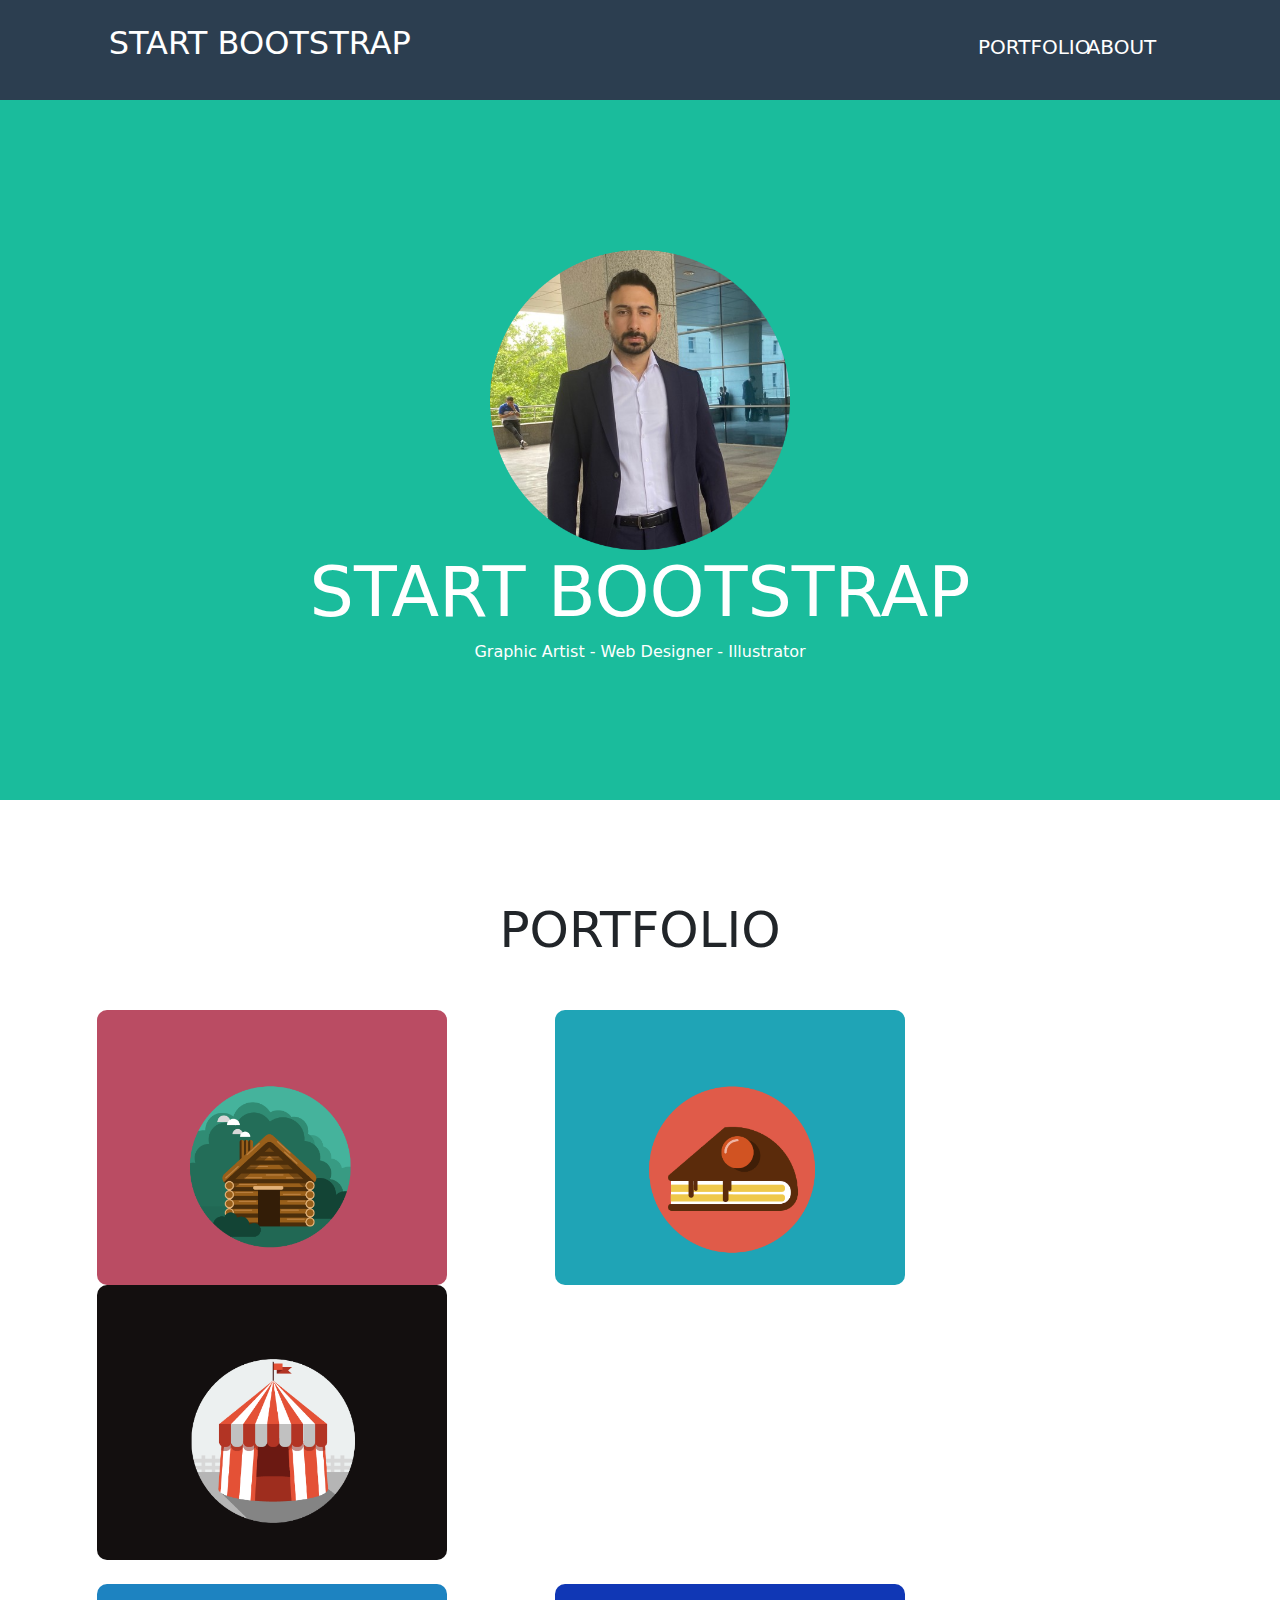
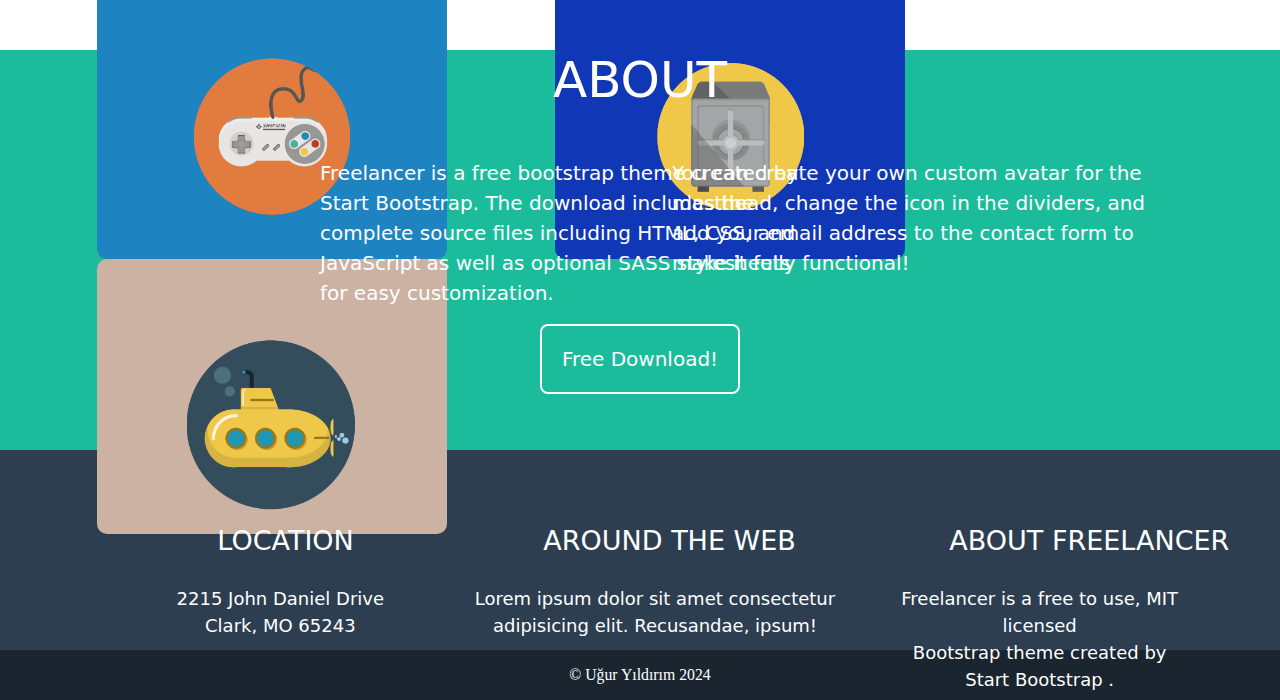
<file: WT-1255P/index.html>
<!DOCTYPE html>
<html lang="en">
<head>
    <meta charset="UTF-8">
    <meta name="viewport" content="width=device-width, initial-scale=1.0">
    <title>Freelancer Start Bootstrap Theme</title>
    <link href="https://cdn.jsdelivr.net/npm/bootstrap@5.3.3/dist/css/bootstrap.min.css" rel="stylesheet" integrity="sha384-QWTKZyjpPEjISv5WaRU9OFeRpok6YctnYmDr5pNlyT2bRjXh0JMhjY6hW+ALEwIH" crossorigin="anonymous">
    <link rel="stylesheet" href="style.css">
</head>
<body>
    <header>
        <div class="row align-items-baseline">
            <div class="col-7 mt-4 offset-1"><a href="#start" class="link-gizle"><h2>START BOOTSTRAP</h2></a></div>
            <div class="col-1 offset-1"><a href="#port" class="link-gizle"><h5>PORTFOLIO</h5></a></div>
            <div class="col-1"><a href="#a" class="link-gizle"><h5>ABOUT</h5></a></div>
        </div>
    </header>
    <nav>
        <img src="Resimler/ugr.jpg" class="rounded mx-auto" style="margin-top: 150px;" width="300px" title="Uğur Yıldırım">
        <h1 id="start">START BOOTSTRAP</h1>
        <h6>Graphic Artist - Web Designer - Illustrator</h6>
    </nav>
    <article class="po">
        <div style="margin-top: 100px;"><h1 id="port">PORTFOLIO</h1></div>
        <div class="row" style="margin-top: 50px">
        <div id="bir" class="text-center offset-1 col-1 order-1"><img style="margin-top: 70px" src="Resimler/1.PNG" width="200px"></div>
        <div id="iki" class="text-center offset-1 col-1 order-2"><img style="margin-top: 70px" src="Resimler/2.PNG" width="200px"></div>
        <div id="uc" class="text-center offset-1 col-1 order-3"><img style="margin-top: 70px" src="Resimler/3.PNG" width="200px"></div> 
        </div>
        <div class="row mt-4">
         <div id="dort" class="text-center offset-1 col-1 order-1"><img style="margin-top: 70px" src="Resimler/4.PNG" width="200px"></div>
        <div id="bes" class="text-center offset-1 col-1 order-2"><img style="margin-top: 70px" src="Resimler/5.PNG" width="200px"></div>
        <div id="altı" class="text-center offset-1 col-1 order-3"><img style="margin-top: 70px" src="Resimler/6.PNG" width="200px"></div>   
        </div>   
        </div>         
    </article>
    <article class="ab">
        <div id="abo" style="color: white;" class="text-center"><h1 id="a">ABOUT</h1></div>
        <!--row col oluşturduk, align-items-start ile iki metni başlangıç noktalarından hizaladık.-->
        <div id="ya" class="row d-flex align-items-start mt-5"><div class="col"><p id="fr">Freelancer is a free bootstrap theme created by <br> Start Bootstrap. The download includes the <br> complete source files including HTML, CSS, and <br> JavaScript as well as optional SASS stylesheets <br> for easy customization.</p></div>
        <div class="col"><p id="yo">You can create your own custom avatar for the <br> masthead, change the icon in the dividers, and <br> add your email address to the contact form to <br> make it fully functional!</p></div> </div>
        <div class="download"><a href="https://startbootstrap.com/theme/freelancer"  class="link-gizle">Free Download!</a></div>
    </article>
    <!--METNİ YUKARIDAN AŞAĞI KAYDIRMAK İÇİN STYLE="MARGİN-TOP:..px"-->
    <footer class="baslik">
        <div id="footer" class="row">
            <!--METİNLERİN YAZI BOYUTU İÇİN CSS DE h4 {fontsize}-->
            <div style="margin-top: 75px;" class="offset-2 col-2"><h4>LOCATION</h4></div>
            <div style="margin-top: 75px;" class="offset-1 col-3"><h4>AROUND THE WEB</h4></div>
            <div style="margin-top: 75px;" class="col-4"><h4 style="margin-left: 80px;">ABOUT FREELANCER</h4></div>
        </div>
    </footer>
    <footer class="son">
        <div id="foot" class="row">
            <!--METİNLERİN YAZI BOYUTU İÇİN CSS DE h4 {fontsize}-->
            <div style="margin-top: -65px;" class="col-4"><p style="margin-left: 150px;">2215 John Daniel Drive <br>
                Clark, MO 65243</p></div>
            <div style="margin-top: -65px;" class="col-4"><p>Lorem ipsum dolor sit amet consectetur <br> adipisicing elit. Recusandae, ipsum!</p></div>
            <div style="margin-top: -65px;" class="col-4"><p style="margin-right: 100px;">Freelancer is a free to use, MIT licensed <br> Bootstrap theme created by Start Bootstrap .</p></div>
        </div>
    </footer>
    <footer class="Uğur">
        <p>
           <small>© Uğur Yıldırım 2024</small> 
        </p>
    </footer>
        <script src="https://cdn.jsdelivr.net/npm/bootstrap@5.3.3/dist/js/bootstrap.bundle.min.js" integrity="sha384-YvpcrYf0tY3lHB60NNkmXc5s9fDVZLESaAA55NDzOxhy9GkcIdslK1eN7N6jIeHz" crossorigin="anonymous"></script>    
</body>
</html>
</file>
<file: WT-1255P/style.css>
/*Header alanına metin biçimlendirme yapalım*/
header {
    background-color: rgb(44,62,80);
    width: 100%;
    height: 100px;
    color: rgb(255,255,255);
    
}
.link-gizle {
    cursor: pointer;
    text-decoration: none; /* Opsiyonel: Bağlantı çizgisini kaldırır */
    color: inherit; /* Opsiyonel: Bağlantı rengini miras alır */
}
/*Article alanını biçimlendirelim
Resmi ortalar class="rounded"*/
nav { text-align: center;
    background-color: rgb(26,188,156);
    height:700px;
    color: white;
}
nav h1 { font-size: 70px; 

}
.po {
    height: 750px;
}
article h1 {
    text-align: center;
    font-size: 50px;
}
.ab {
    background-color: rgb(26,188,156);
    height: 400px;
}
/* X de merkezle; class="text-center"
   Y de merkezle; style="margin-top: 70px" */
   #bir {
    border-style: none;
    width: 350px;
    height: 275px;
    background-color: rgb(186,76,99);
    justify-content: center;
    align-items: center;
    border-radius: 10px;
}
#iki {
    border-style: none;
    width: 350px;
    height: 275px;
    background-color:rgb(31,164,182);
    border-radius: 10px;
}
#uc {
    border-style: none;
    width: 350px;
    height: 275px;
    background-color: rgb(19,15,15);
    border-radius: 10px;
}
#dort {
    border-style: none;
    width: 350px;
    height: 275px;
    background-color: rgb(29,131,193);
    border-radius: 10px;
}
#bes {
    border-style: none;
    width: 350px;
    height: 275px;
    background-color: rgb(16,55,181);
    border-radius: 10px;
}
#altı {
    border-style: none;
    width: 350px;
    height: 275px;
    background-color: rgb(204,178,163);
    border-radius: 10px;
}
#fr {
    position: relative;
    left: 320px;
}
#yo {
    position: relative;
    right: -20px;
}
#ya {
    font-size: 20px;
    color: white;
}
.download { 
    color: white;
    border-style: solid;
    border-width: 2px;
    border-radius: 8px;
    font-size: 20px;
    border-color: white;
    width: 200px;
    height: 70px;
    /*İÇERİĞİ HİZALAMAK İÇİN*/
    display: flex; /* Kutu içindeki öğeleri düzenlemek için flex kullan */
    flex-direction: column; /* Dikey düzende öğeleri sırala */
    justify-content: center; /* Dikeyde içeriği ortala */
    align-items: center; /* Yatayda içeriği ortala */
    text-align: center;
    margin: auto;
}
footer .row {
    background-color: rgb(44,62,80);
    color: white;
    height: 100px;
}
h4 {
    font-size: 27px;
}
footer p {
    font-size: 18px;
    text-align: center;
    align-items: center;
    margin: auto;
    margin-top: 100px;
    margin-left: 30px;
}
.Uğur {
    background-color: rgb(26,37,47);
    color: white;
    height: 50px;
    display: flex;
    margin: auto;
}
.Uğur p { 
    display: flex; /* Kutu içindeki öğeleri düzenlemek için flex kullan */
    text-align: center;
    margin: auto;
    font-family: Lato, -apple-system, B;

}
</file>
